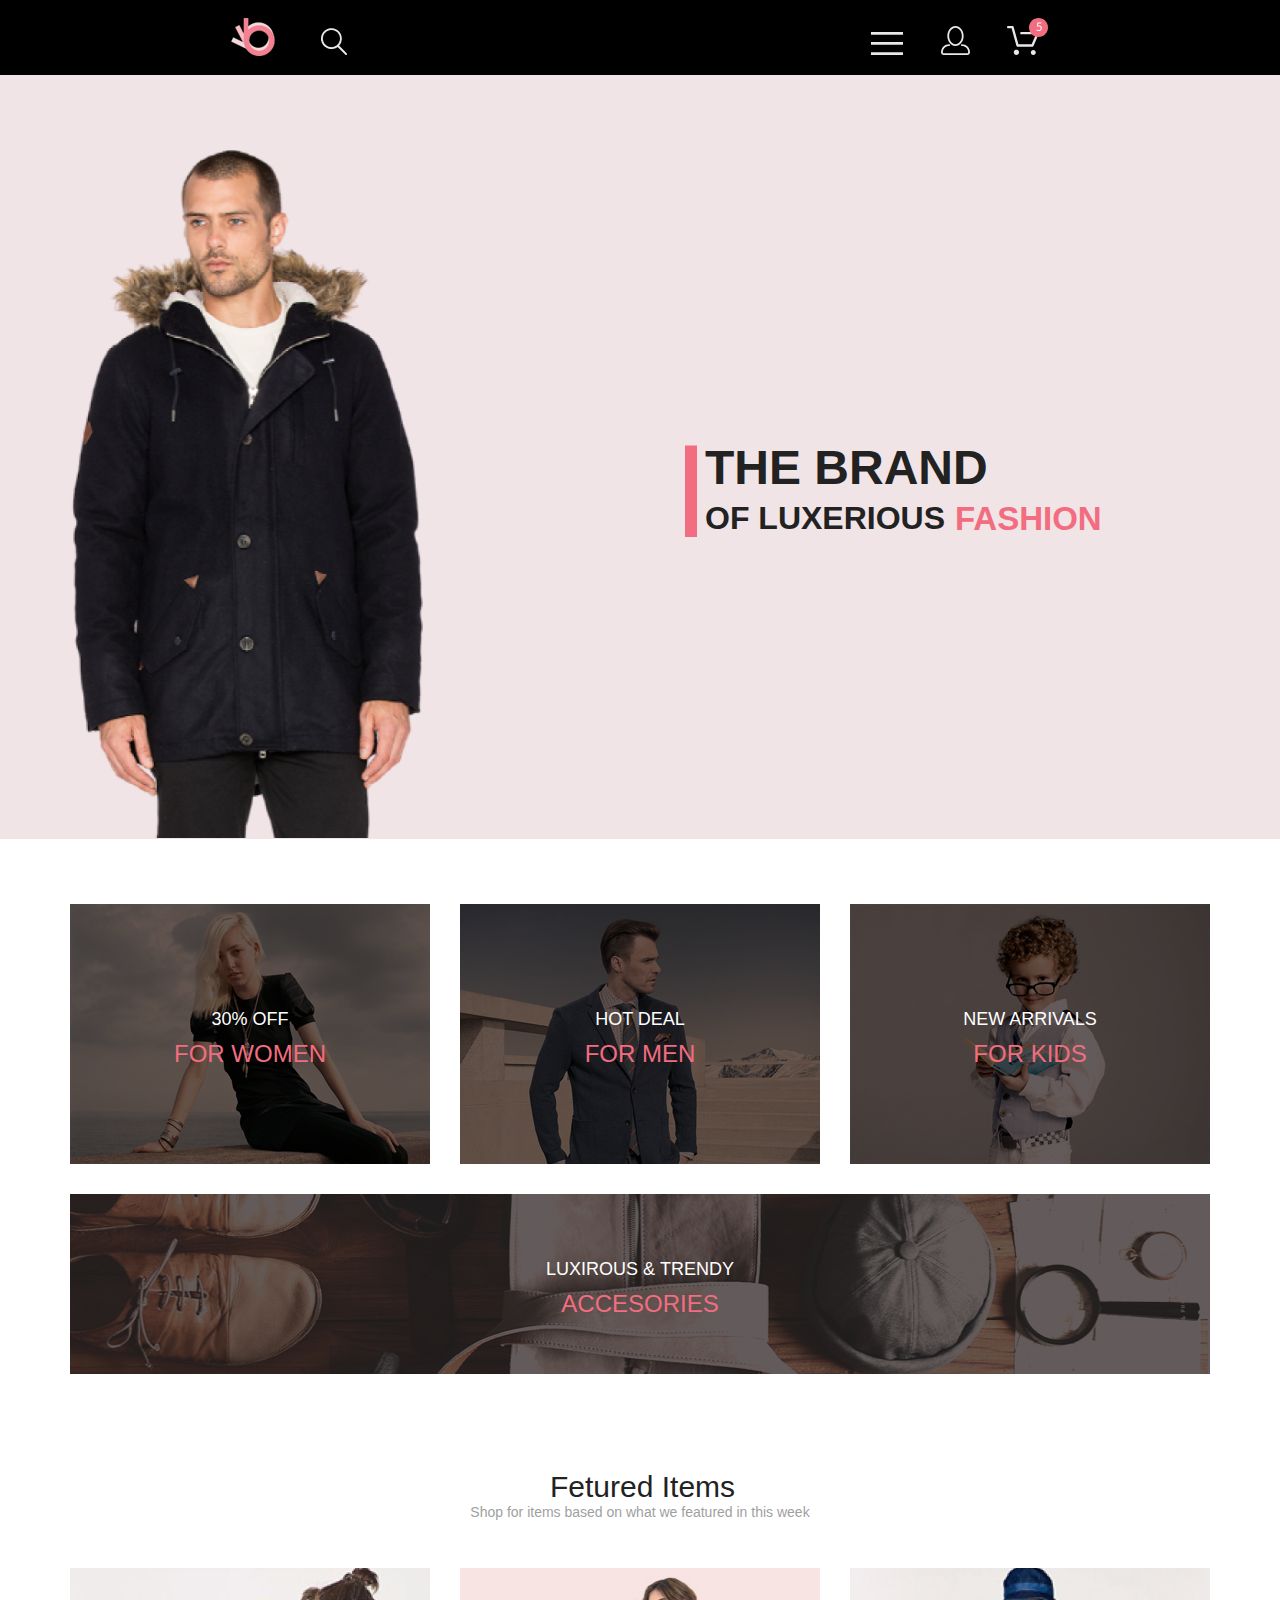
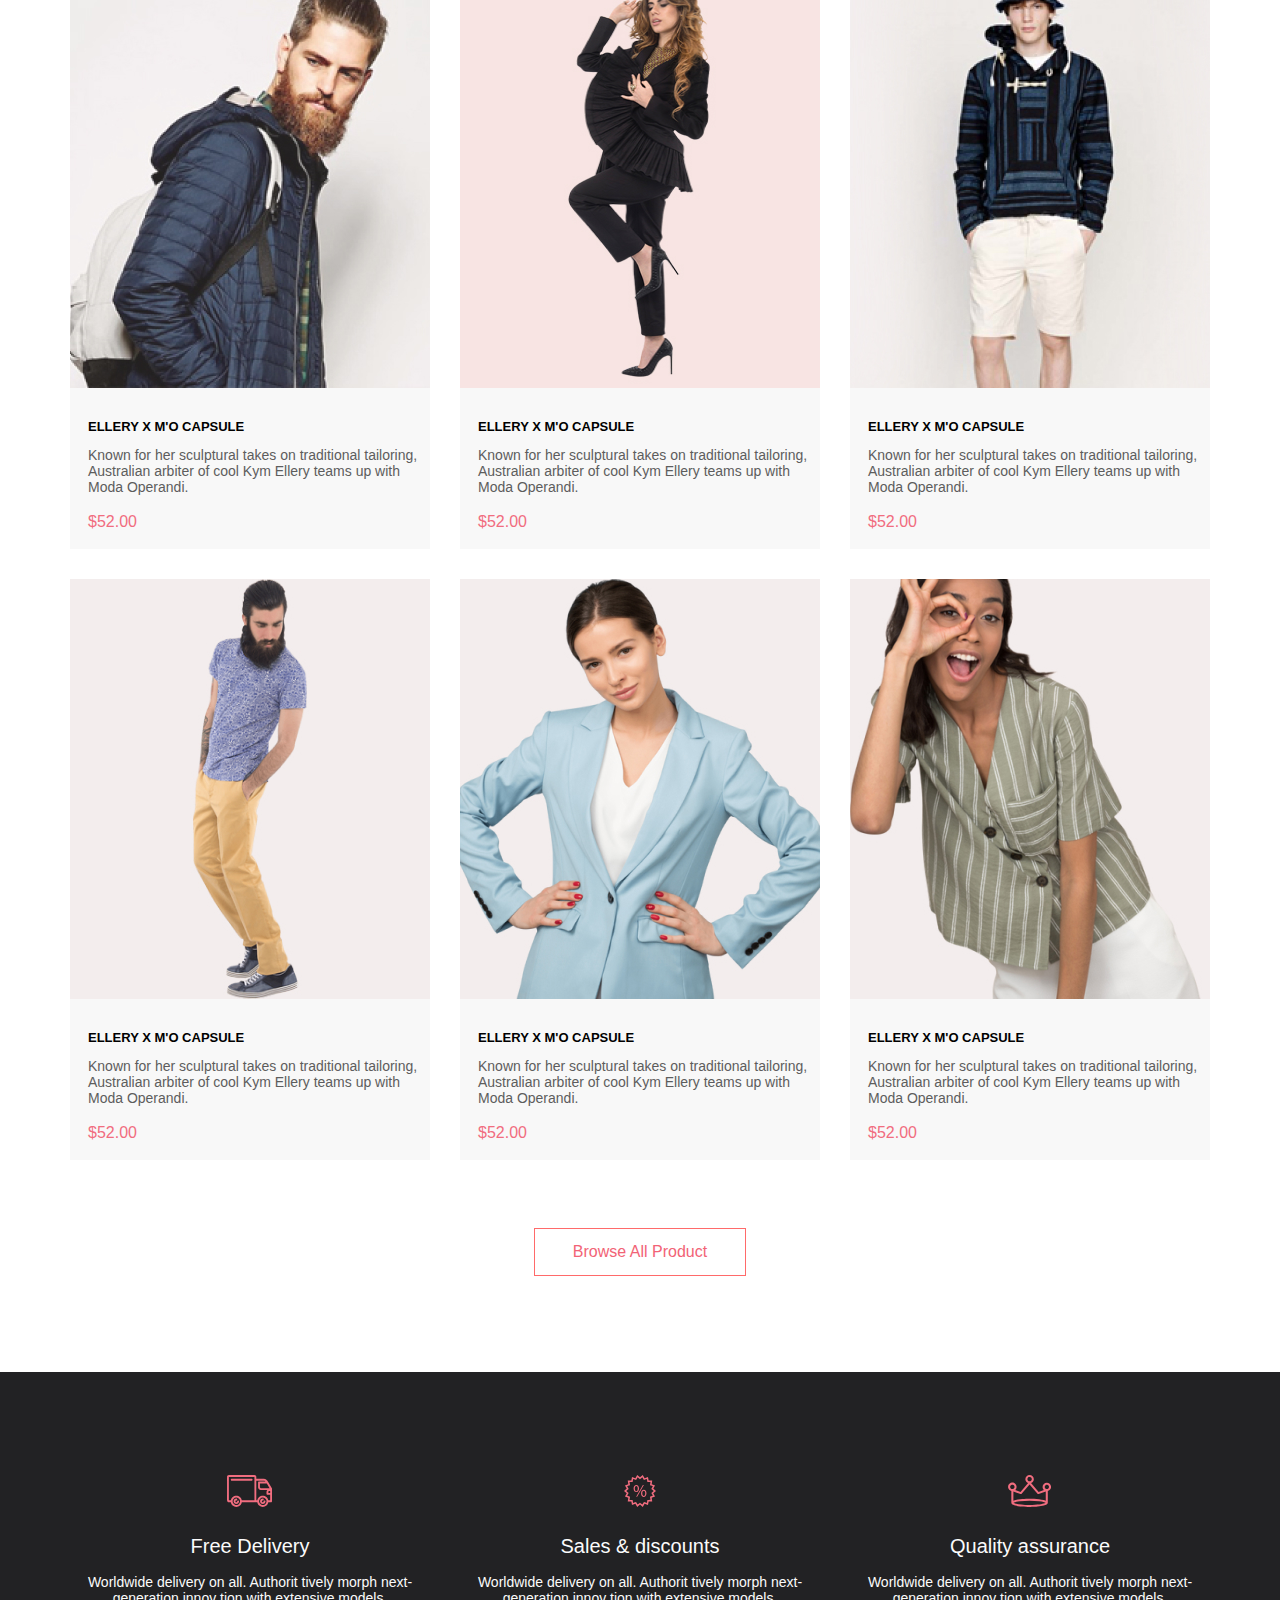
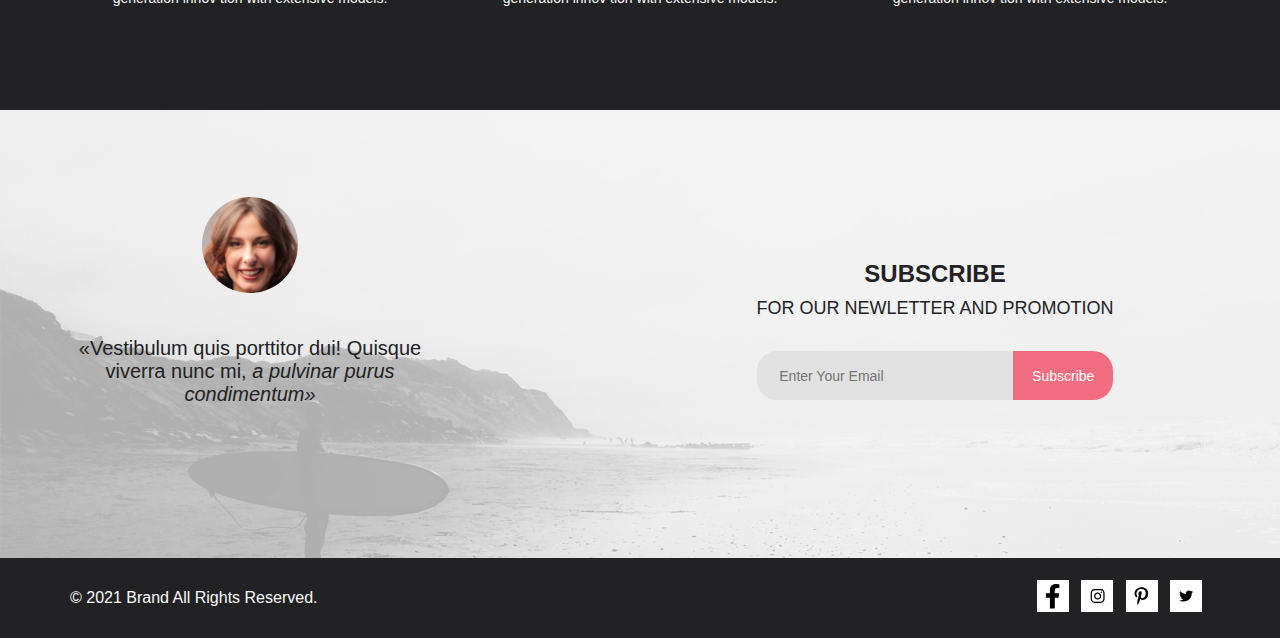
<file: index.html>
<!DOCTYPE html>
<html lang="en">

<head>
    <meta charset="UTF-8">
    <meta name="viewport" content="width=device-width, initial-scale=1.0">
    <title>Index</title>
    <link rel="stylesheet" href="style.css">
</head>

<body>
    <!-- header -->
    <header class="page-header">
        <div class="container">
            <nav>
                <div class="nav-left">
                    <a class="menu-left" href="#"><img src="img/logo.png" alt="logo"></a>
                    <a href=""><img src="img/search.png" alt="search"></a>
                </div>
                <div class="nav-right">
                    <img class="menu-right" src="img/burger.svg" alt="burger">
                    <a class="menu-right" href="#"><img src="img/profile.svg" alt="profile"></a>
                    <a href="#"><img src="img/basket.svg" alt="baskeage-header-bannert"></a>
                </div>
            </nav>
        </div>
    </header>

    <!-- page-banner -->
    <div class="page-banner">
        <div class="container">
            <div class="page-banner-wrp">
                <span class="page-banner-title">the brand</span>
                <span class="page-banner-subtitle">of luxerious
                    <span class="page-banner-subtitle-fashion">fashion</span>
                </span>
            </div>
        </div>
    </div>

    <main>
        <!-- ====== categories ======  -->
        <section class="categories container">
            <div class="categories-item">
                <span class="categories-item-subtitle">30% off</span>
                <span class="categories-item-title">for women</span>
            </div>
            <div class="categories-item">
                <span class="categories-item-subtitle">hot deal</span>
                <span class="categories-item-title">for men</span>
            </div>
            <div class="categories-item">
                <span class="categories-item-subtitle">new arrivals</span>
                <span class="categories-item-title">for kids</span>
            </div>
            <div class="categories-item">
                <span class="categories-item-subtitle">luxirous &amp;&nbsp;trendy</span>
                <span class="categories-item-title">accesories</span>
            </div>
        </section>

        <!-- ====== products ======  -->
        <section class="products container">
            <span class="product-title">Fetured Items</span>
            <p class="product-subtitle">Shop for items based on what we featured in this week</p>
            <!-- вместо div для карточки товара можно использовать ссылку -->
            <div class="product-cart-box">
                <div class="products-item">
                    <a href="product.html">
                        <img class="products-item-photo" src="img/product-1.jpg" alt="product-1" height="420px">
                    </a>
                    <div class="profuct-txt">
                        <span class="products-item-title">ellery x m'o capsule</span>
                        <p class="products-item-txt">Known for her sculptural takes on traditional tailoring, Australian
                            arbiter
                            of cool Kym Ellery teams up with Moda Operandi.</p>
                        <span class="products-item-price">$52.00</span>
                    </div>
                </div>
                <div class="products-item">
                    <a href="product.html">
                        <img class="products-item-photo" src="img/product-2.jpg" alt="product-2" height="420px">
                    </a>
                    <div class="profuct-txt"> <span class="products-item-title">ellery x m'o capsule</span>
                        <p class="products-item-txt">Known for her sculptural takes on traditional tailoring, Australian
                            arbiter
                            of cool Kym Ellery teams up with Moda Operandi.</p>
                        <span class="products-item-price">$52.00</span>
                    </div>
                </div>
                <div class="products-item">
                    <a href="product.html">
                        <img class="products-item-photo" src="img/product-3.jpg" alt="product-3" height="420px">
                    </a>
                    <div class="profuct-txt"> <span class="products-item-title">ellery x m'o capsule</span>
                        <p class="products-item-txt">Known for her sculptural takes on traditional tailoring, Australian
                            arbiter
                            of cool Kym Ellery teams up with Moda Operandi.</p>
                        <span class="products-item-price">$52.00</span>
                    </div>
                </div>
                <div class="products-item">
                    <a href="product.html">
                        <img class="products-item-photo" src="img/product-4.jpg" alt="product-4" height="420px">
                    </a>
                    <div class="profuct-txt"> <span class="products-item-title">ellery x m'o capsule</span>
                        <p class="products-item-txt">Known for her sculptural takes on traditional tailoring, Australian
                            arbiter
                            of cool Kym Ellery teams up with Moda Operandi.</p>
                        <span class="products-item-price">$52.00</span>
                    </div>
                </div>
                <div class="products-item">
                    <a href="product.html">
                        <img class="products-item-photo" src="img/product-5.jpg" alt="product-5" height="420px">
                    </a>
                    <div class="profuct-txt"> <span class="products-item-title">ellery x m'o capsule</span>
                        <p class="products-item-txt">Known for her sculptural takes on traditional tailoring, Australian
                            arbiter
                            of cool Kym Ellery teams up with Moda Operandi.</p>
                        <span class="products-item-price">$52.00</span>
                    </div>
                </div>
                <div class="products-item">
                    <a href="product.html">
                        <img class="products-item-photo" src="img/product-6.jpg" alt="product-6" height="420px">
                    </a>
                    <div class="profuct-txt"> <span class="products-item-title">ellery x m'o capsule</span>
                        <p class="products-item-txt">Known for her sculptural takes on traditional tailoring, Australian
                            arbiter
                            of cool Kym Ellery teams up with Moda Operandi.</p>
                        <span class="products-item-price">$52.00</span>
                    </div>
                </div>
            </div>
            <center>
                <button class="products-btn">
                    <a class="products-btn-url" href="catalog.html">Browse All Product</a>
                </button>
            </center>
        </section>

        <section class="features">
            <div class="container">
                <div class="features-wrp">
                    <div class="features-item">
                        <img src="img/delivery.svg" alt="delivery" width="46" height="32">
                        <span class="features-item-title">Free Delivery</span>
                        <p class="features-item-txt">Worldwide delivery on&nbsp;all. Authorit tively morph
                            next-generation innov tion with extensive models.</p>
                    </div>
                    <div class="features-item">
                        <img src="img/sales.svg" alt="sales" width="46" height="32">
                        <span class="features-item-title">Sales &amp;&nbsp;discounts</span>
                        <p class="features-item-txt">Worldwide delivery on&nbsp;all. Authorit tively morph
                            next-generation innov tion with extensive models.</p>
                    </div>
                    <div class="features-item">
                        <img src="img/discount.svg" alt="discount" width="46" height="32">
                        <span class="features-item-title">Quality assurance</span>
                        <p class="features-item-txt">Worldwide delivery on&nbsp;all. Authorit tively morph
                            next-generation innov tion with extensive models.</p>
                    </div>
                </div>
            </div>
        </section>

        <!-- ====== subscribe-info ====== -->
        <section class="subscribe">
            <div class="container">
                <div class="subscribe-wrp">
                    <div class="subscribe-info">
                        <div class="subscribe-info-avatar"> <img src="img/subscribe_woman.svg" alt="photo"></div>
                        <p class="subscribe-info-txt">&laquo;Vestibulum quis porttitor dui! Quisque viverra
                            nunc&nbsp;mi,
                            <span style="font-style: italic;">a&nbsp;pulvinar purus condimentum&raquo;</span>
                        </p>
                    </div>
                    <div class="subscribing">
                        <span class="subscribing-title">subscribe</span>
                        <span class="subscribing-subtitle">for our newletter and promotion</span>
                        <form action="#" class="subscribing-form">
                            <input class="subscribing-form-email" type="email" placeholder="Enter Your Email" required>
                            <input class="subscribing-form-btn" type="submit" value="Subscribe">
                        </form>
                    </div>
                </div>
            </div>
        </section>

        <!-- ====== page-footer ====== -->
        <footer class="page-footer">
            <div class="container">
                <div class="page-footer-wrp">
                    <p class="page-footer-txt">&copy; 2021 Brand All Rights Reserved.</p>
                    <div class="page-footer-socials">
                        <a href="#" class="page-footer-socials-item"></a>
                        <a href="#" class="page-footer-socials-item"></a>
                        <a href="#" class="page-footer-socials-item"></a>
                        <a href="#" class="page-footer-socials-item"></a>
                    </div>
                </div>
            </div>
        </footer>

    </main>

</body>

</html>
</file>
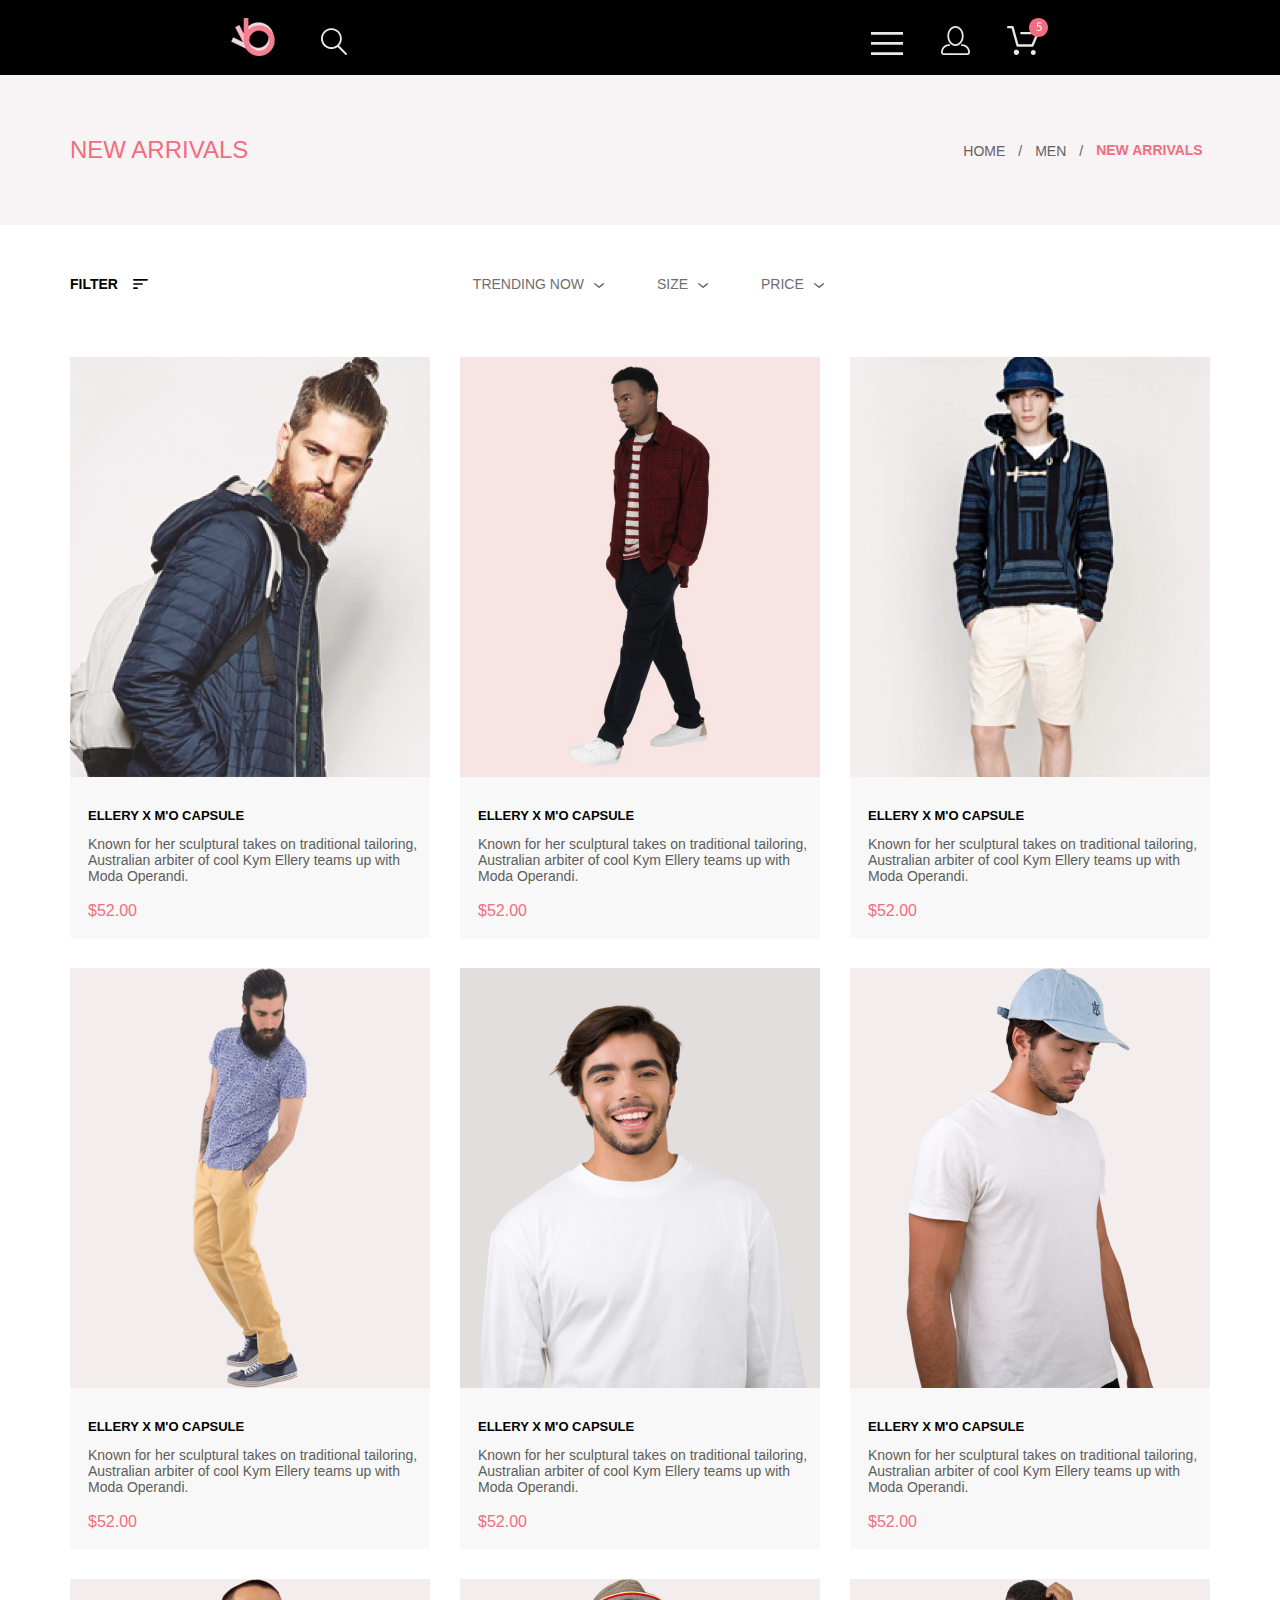
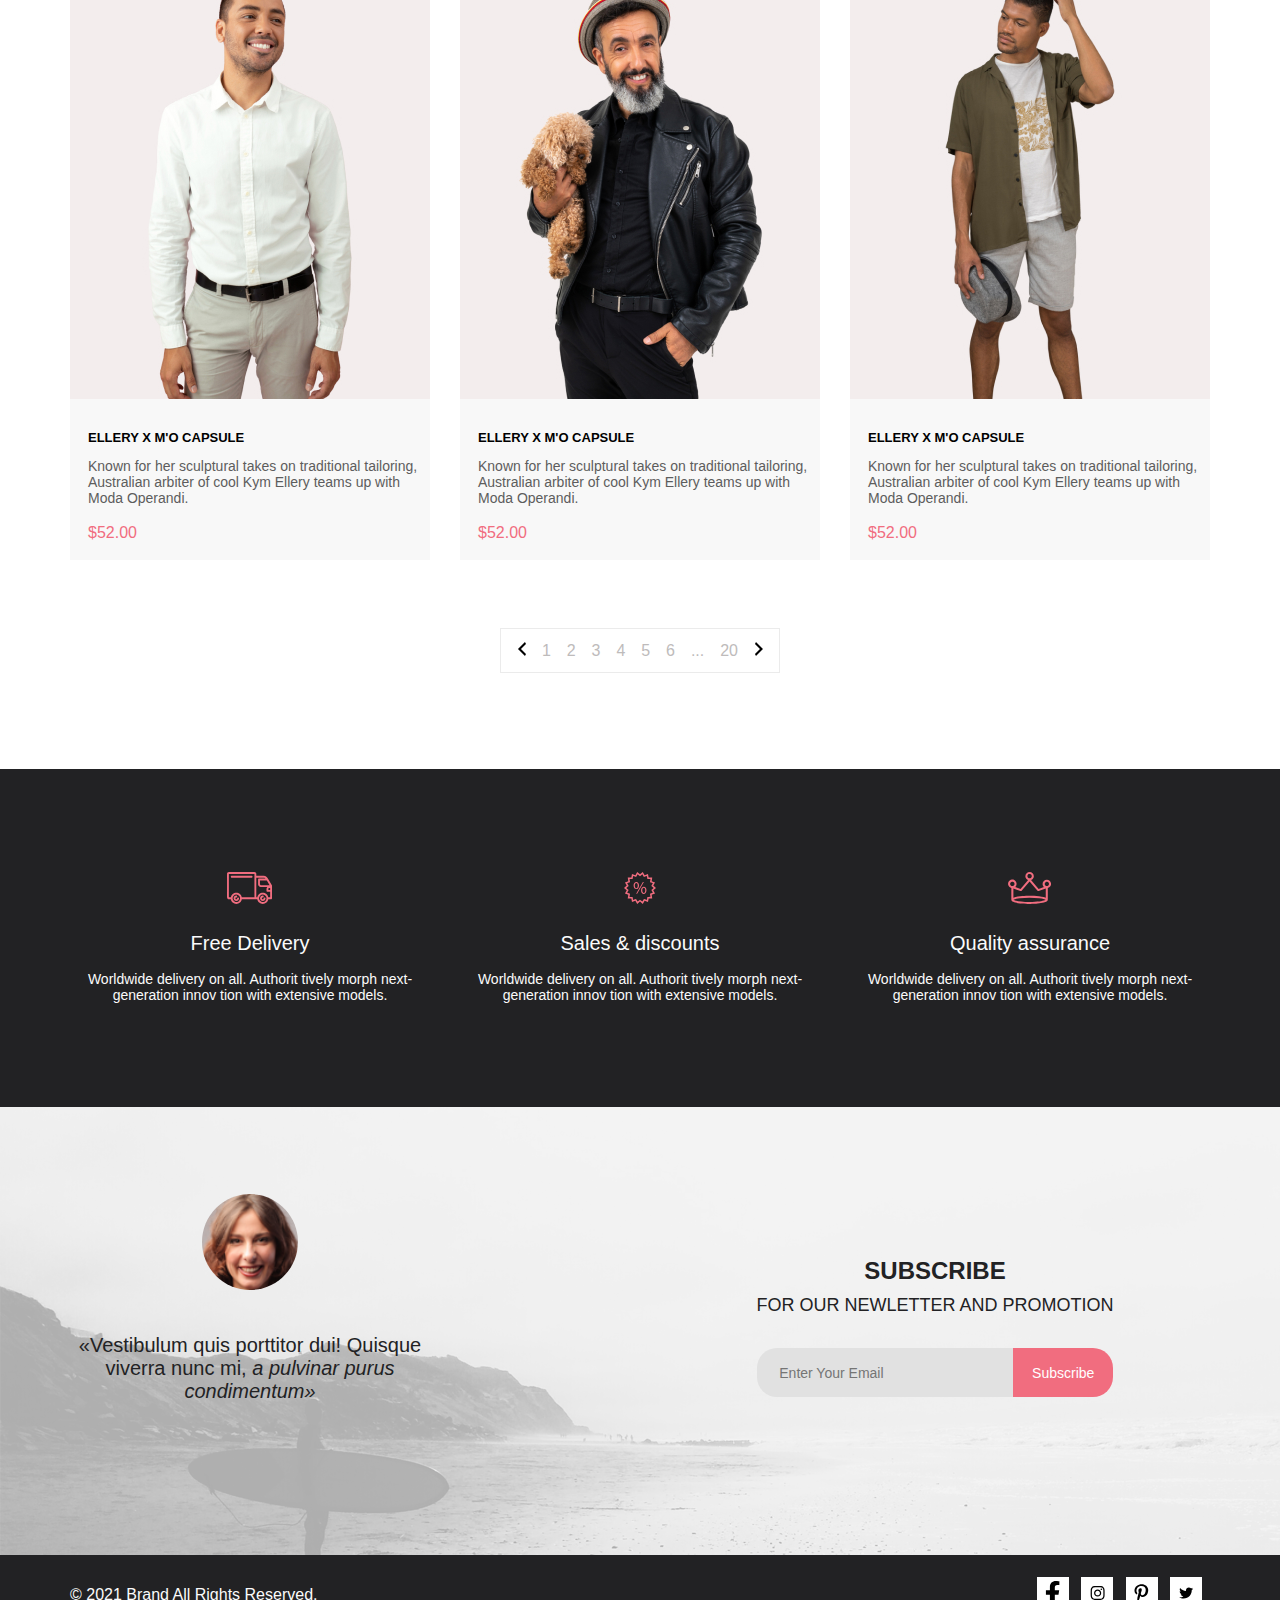
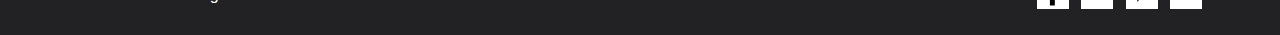
<file: catalog.html>
<!DOCTYPE html>
<html lang="en">

<head>
    <meta charset="UTF-8">
    <meta name="viewport" content="width=device-width, initial-scale=1.0">
    <title>Catalog</title>
    <link rel="stylesheet" href="style.css">
</head>

<body>
    <!-- header -->
    <header class="page-header">
        <div class="container">
            <nav>
                <div class="nav-left">
                    <a class="menu-left" href="index.html"><img src="img/logo.png" alt="logo"></a>
                    <a href="#"><img src="img/search.png" alt="search"></a>
                </div>
                <div class="nav-right">
                    <img class="menu-right" src="img/burger.svg" alt="burger">
                    <a class="menu-right" href="#"><img src="img/profile.svg" alt="profile"></a>
                    <a href="#"><img src="img/basket.svg" alt="baskeage-header-banner"></a>
                </div>
            </nav>
        </div>
    </header>

    <main>
        <!-- product-page-top -->
        <section class="product-page-top">
            <div class="container">
                <nav class="product-page-top-nav">
                    <ul class="product-page-top-list">
                        <li>
                            <a class="product-page-top-nav-left" href="">new arrivals</a>
                        </li>
                        <li>
                            <a class="product-page-top-nav-home" href="">homeᅠ/ᅠ</a>
                        </li>
                        <li>
                            <a class="product-page-top-nav-men" href="">menᅠ/ᅠ</a>
                        </li>
                        <li>
                            <a class="product-page-top-nav-arrivals" href="">new arrivals</a>
                        </li>
                    </ul>
                </nav>
            </div>
        </section>

        <!-- ====== filters ======  -->
        <section class="filters container">
            <div class="filters-sort">
                <span>Filter</span>
            </div>
            <center>
                <div class="filters-choose">
                    <span class="filters-choose-trending">trending now</span>
                    <span class="filters-choose-size">size</span>
                    <span class="filters-choose-price">price</span>
                </div>
            </center>
        </section>

        <!-- ====== products ======  -->
        <section class="products container">
            <!-- вместо div для карточки товара можно использовать ссылку -->
            <div class="product-cart-box">
                <div class="products-item">
                    <a href="product.html">
                        <img class="products-item-photo" src="img/product-1.jpg" alt="product-1" height="420px">
                    </a>
                    <div class="profuct-txt">
                        <span class="products-item-title">ellery x m'o capsule</span>
                        <p class="products-item-txt">Known for her sculptural takes on traditional tailoring, Australian
                            arbiter
                            of cool Kym Ellery teams up with Moda Operandi.</p>
                        <span class="products-item-price">$52.00</span>
                    </div>
                </div>
                <div class="products-item">
                    <a href="product.html">
                        <img class="products-item-photo" src="img/catalog-product2.jpg" alt="product-2" height="420px">
                    </a>
                    <div class="profuct-txt"> <span class="products-item-title">ellery x m'o capsule</span>
                        <p class="products-item-txt">Known for her sculptural takes on traditional tailoring, Australian
                            arbiter
                            of cool Kym Ellery teams up with Moda Operandi.</p>
                        <span class="products-item-price">$52.00</span>
                    </div>
                </div>
                <div class="products-item">
                    <a href="product.html">
                        <img class="products-item-photo" src="img/product-3.jpg" alt="product-3" height="420px">
                    </a>
                    <div class="profuct-txt"> <span class="products-item-title">ellery x m'o capsule</span>
                        <p class="products-item-txt">Known for her sculptural takes on traditional tailoring, Australian
                            arbiter
                            of cool Kym Ellery teams up with Moda Operandi.</p>
                        <span class="products-item-price">$52.00</span>
                    </div>
                </div>
                <div class="products-item">
                    <a href="product.html">
                        <img class="products-item-photo" src="img/product-4.jpg" alt="product-4" height="420px">
                    </a>
                    <div class="profuct-txt"> <span class="products-item-title">ellery x m'o capsule</span>
                        <p class="products-item-txt">Known for her sculptural takes on traditional tailoring, Australian
                            arbiter
                            of cool Kym Ellery teams up with Moda Operandi.</p>
                        <span class="products-item-price">$52.00</span>
                    </div>
                </div>
                <div class="products-item">
                    <a href="product.html">
                        <img class="products-item-photo" src="img/catalog-product5.jpg" alt="product-5" height="420px">
                    </a>
                    <div class="profuct-txt"> <span class="products-item-title">ellery x m'o capsule</span>
                        <p class="products-item-txt">Known for her sculptural takes on traditional tailoring, Australian
                            arbiter
                            of cool Kym Ellery teams up with Moda Operandi.</p>
                        <span class="products-item-price">$52.00</span>
                    </div>
                </div>
                <div class="products-item">
                    <a href="product.html">
                        <img class="products-item-photo" src="img/catalog-product6.jpg" alt="product-6" height="420px">
                    </a>
                    <div class="profuct-txt"> <span class="products-item-title">ellery x m'o capsule</span>
                        <p class="products-item-txt">Known for her sculptural takes on traditional tailoring, Australian
                            arbiter
                            of cool Kym Ellery teams up with Moda Operandi.</p>
                        <span class="products-item-price">$52.00</span>
                    </div>
                </div>
                <div class="products-item">
                    <a href="product.html">
                        <img class="products-item-photo" src="img/catalog-product7.jpg" alt="product-7" height="420px">
                    </a>
                    <div class="profuct-txt"> <span class="products-item-title">ellery x m'o capsule</span>
                        <p class="products-item-txt">Known for her sculptural takes on traditional tailoring, Australian
                            arbiter
                            of cool Kym Ellery teams up with Moda Operandi.</p>
                        <span class="products-item-price">$52.00</span>
                    </div>
                </div>
                <div class="products-item">
                    <a href="product.html">
                        <img class="products-item-photo" src="img/catalog-product8.jpg" alt="product-8" height="420px">
                    </a>
                    <div class="profuct-txt"> <span class="products-item-title">ellery x m'o capsule</span>
                        <p class="products-item-txt">Known for her sculptural takes on traditional tailoring, Australian
                            arbiter
                            of cool Kym Ellery teams up with Moda Operandi.</p>
                        <span class="products-item-price">$52.00</span>
                    </div>
                </div>
                <div class="products-item">
                    <a href="product.html">
                        <img class="products-item-photo" src="img/catalog-product9.jpg" alt="product-9" height="420px">
                    </a>
                    <div class="profuct-txt"> <span class="products-item-title">ellery x m'o capsule</span>
                        <p class="products-item-txt">Known for her sculptural takes on traditional tailoring, Australian
                            arbiter
                            of cool Kym Ellery teams up with Moda Operandi.</p>
                        <span class="products-item-price">$52.00</span>
                    </div>
                </div>
            </div>
        </section>

        <!-- ====== pages ====== -->
        <center>
            <section class="pages container">
                <ul class="pages-items">
                    <li class="pages-items-nav"><span>1</span></li>
                    <li class="pages-items-nav"><span>2</span></li>
                    <li class="pages-items-nav"><span>3</span></li>
                    <li class="pages-items-nav"><span>4</span></li>
                    <li class="pages-items-nav"><span>5</span></li>
                    <li class="pages-items-nav"><span>6</span></li>
                    <li class="pages-items-nav"><span>...</span></li>
                    <li class="pages-items-nav"><span>20</span></li>
                </ul>
            </section>
        </center>

        <section class="features">
            <div class="container">
                <div class="features-wrp">
                    <div class="features-item">
                        <img src="img/delivery.svg" alt="delivery" width="46" height="32">
                        <span class="features-item-title">Free Delivery</span>
                        <p class="features-item-txt">Worldwide delivery on&nbsp;all. Authorit tively morph
                            next-generation innov tion with extensive models.</p>
                    </div>
                    <div class="features-item">
                        <img src="img/sales.svg" alt="sales" width="46" height="32">
                        <span class="features-item-title">Sales &amp;&nbsp;discounts</span>
                        <p class="features-item-txt">Worldwide delivery on&nbsp;all. Authorit tively morph
                            next-generation innov tion with extensive models.</p>
                    </div>
                    <div class="features-item">
                        <img src="img/discount.svg" alt="discount" width="46" height="32">
                        <span class="features-item-title">Quality assurance</span>
                        <p class="features-item-txt">Worldwide delivery on&nbsp;all. Authorit tively morph
                            next-generation innov tion with extensive models.</p>
                    </div>
                </div>
            </div>
        </section>

        <!-- ====== subscribe-info ====== -->
        <section class="subscribe">
            <div class="container">
                <div class="subscribe-wrp">
                    <div class="subscribe-info">
                        <div class="subscribe-info-avatar"> <img src="img/subscribe_woman.svg" alt="photo"></div>
                        <p class="subscribe-info-txt">&laquo;Vestibulum quis porttitor dui! Quisque viverra
                            nunc&nbsp;mi,
                            <span style="font-style: italic;">a&nbsp;pulvinar purus condimentum&raquo;</span>
                        </p>
                    </div>
                    <div class="subscribing">
                        <span class="subscribing-title">subscribe</span>
                        <span class="subscribing-subtitle">for our newletter and promotion</span>
                        <form action="#" class="subscribing-form">
                            <input class="subscribing-form-email" type="email" placeholder="Enter Your Email" required>
                            <input class="subscribing-form-btn" type="submit" value="Subscribe">
                        </form>
                    </div>
                </div>
            </div>
        </section>

        <!-- ====== page-footer ====== -->
        <footer class="page-footer">
            <div class="container">
                <div class="page-footer-wrp">
                    <p class="page-footer-txt">&copy; 2021 Brand All Rights Reserved.</p>
                    <div class="page-footer-socials">
                        <a href="#" class="page-footer-socials-item"></a>
                        <a href="#" class="page-footer-socials-item"></a>
                        <a href="#" class="page-footer-socials-item"></a>
                        <a href="#" class="page-footer-socials-item"></a>
                    </div>
                </div>
            </div>
        </footer>

    </main>

</body>

</html>
</file>
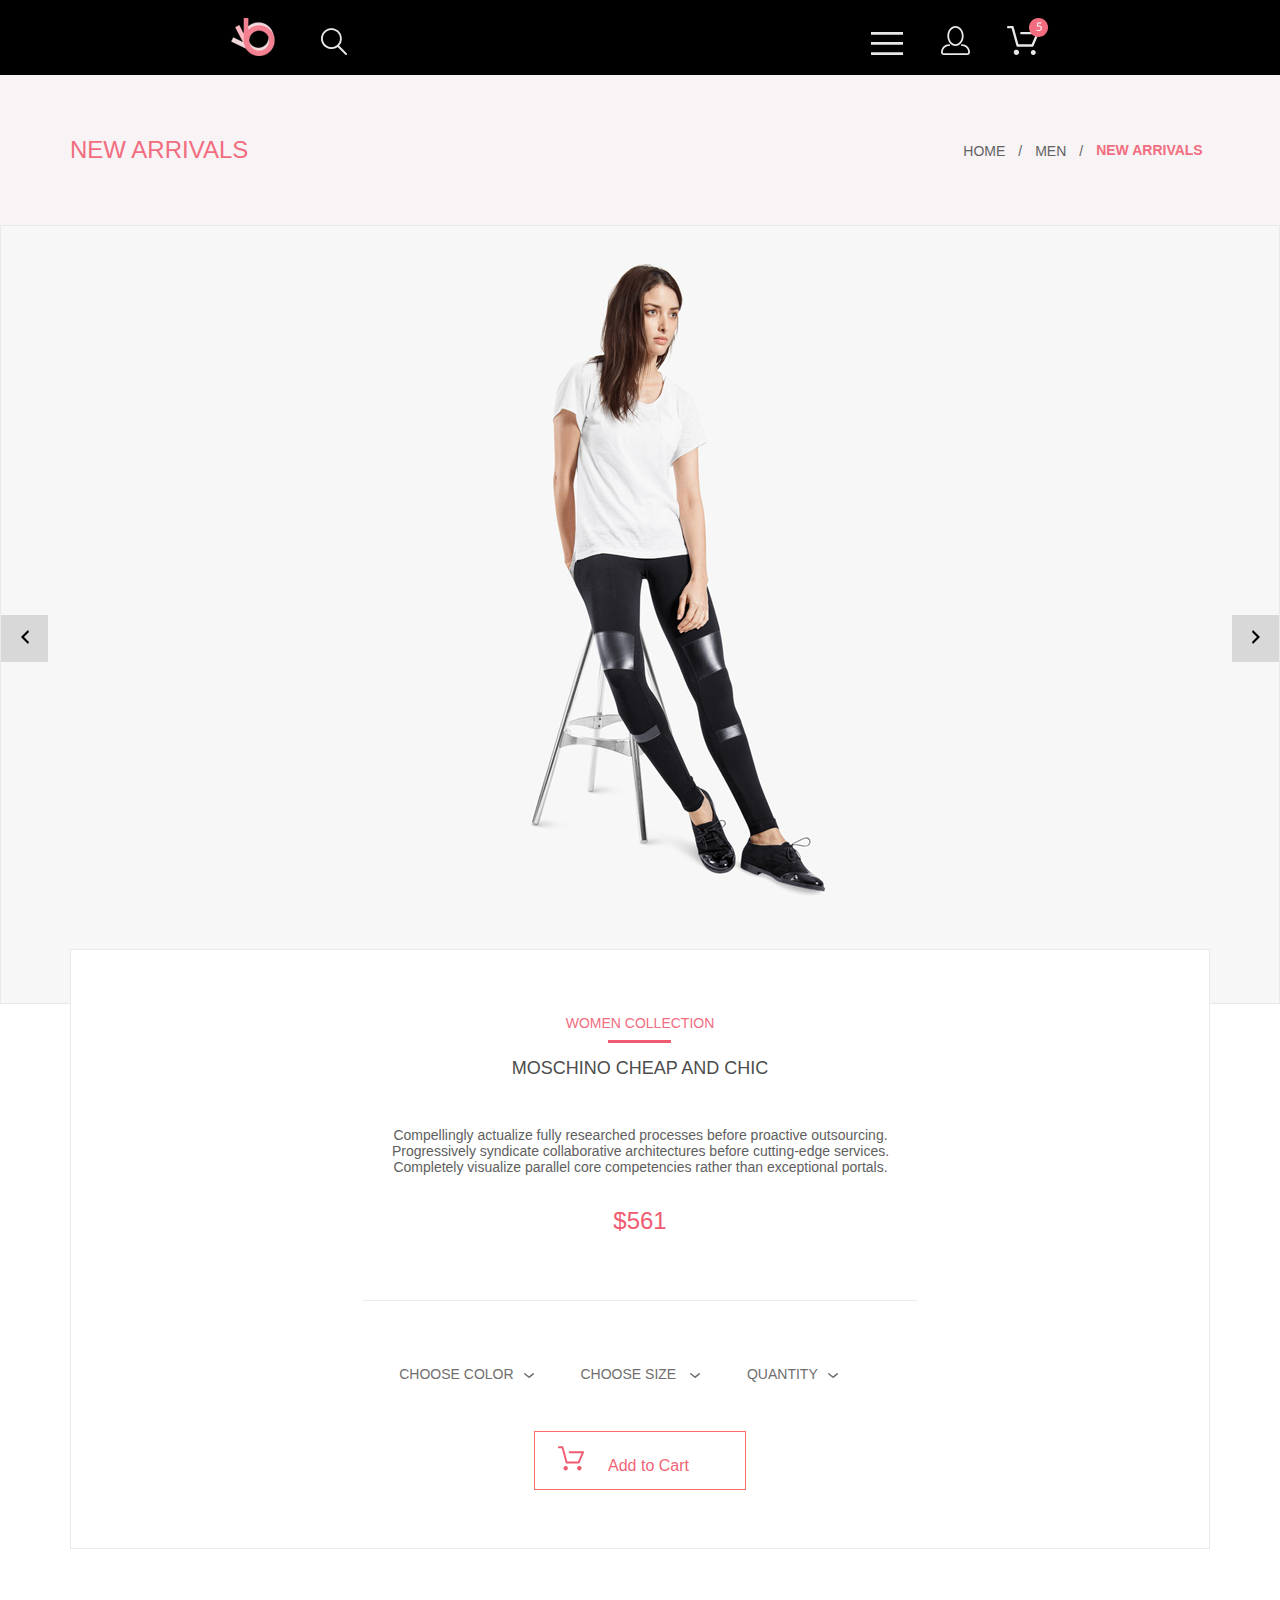
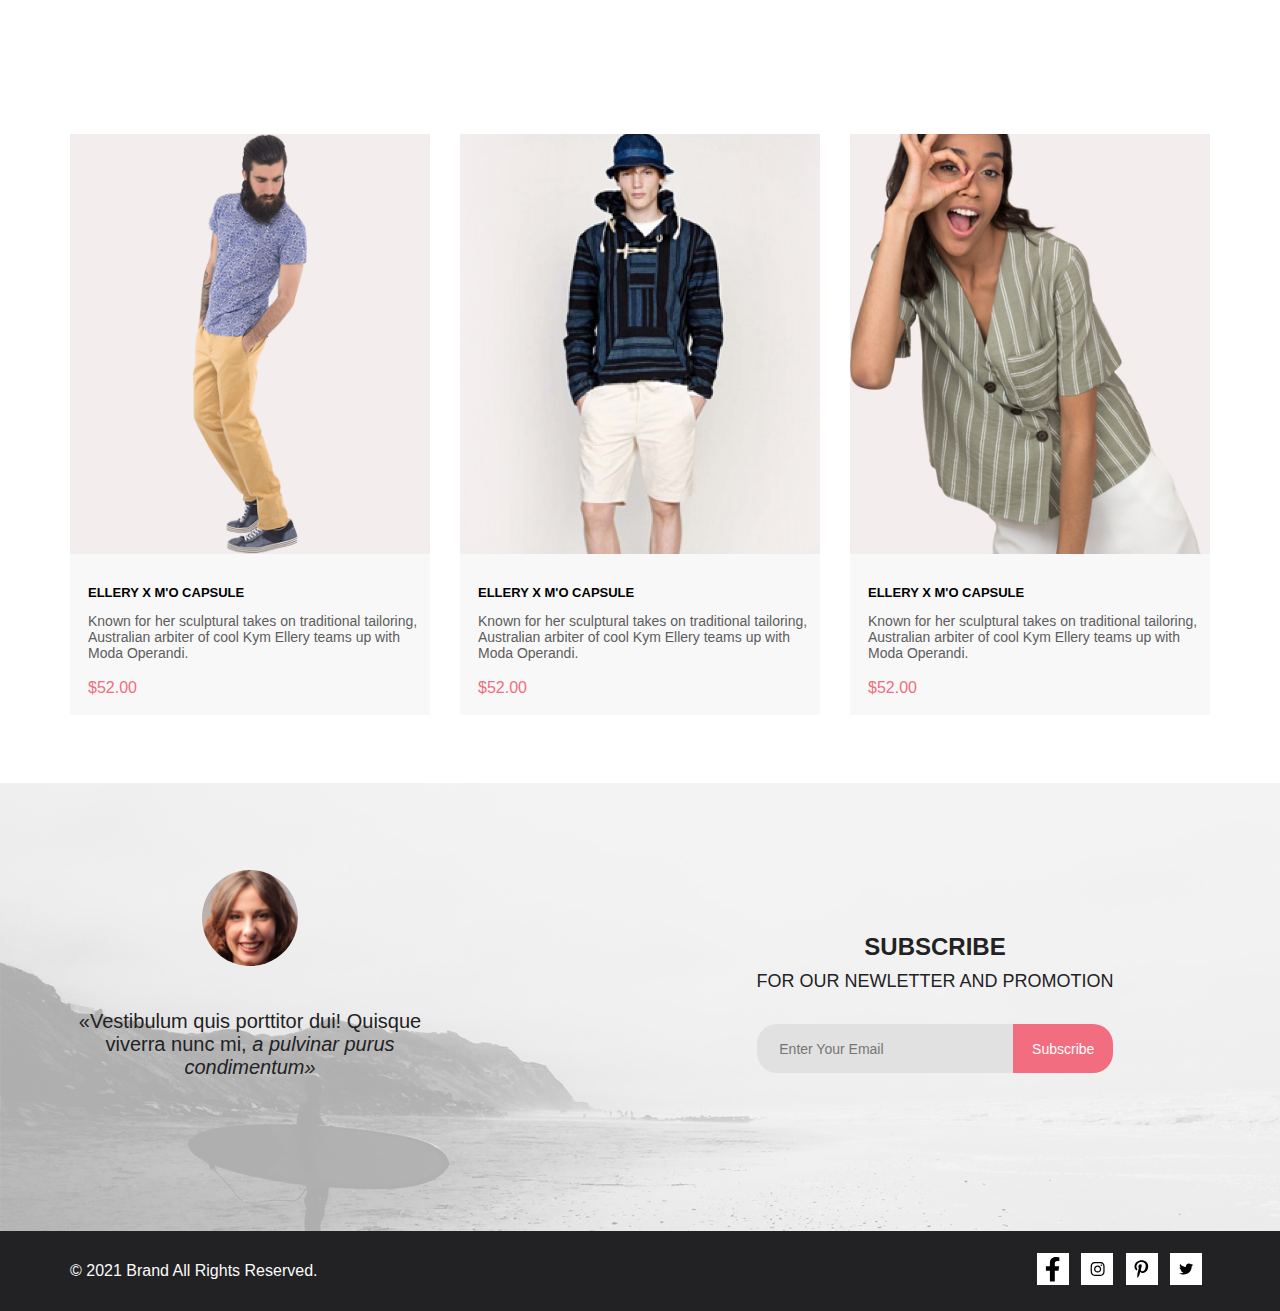
<file: product.html>
<!DOCTYPE html>
<html lang="en">

<head>
    <meta charset="UTF-8">
    <meta name="viewport" content="width=device-width, initial-scale=1.0">
    <title>Product</title>
    <link rel="stylesheet" href="style.css">
</head>

<body>
    <!-- header -->
    <header class="page-header">
        <div class="container">
            <nav>
                <div class="nav-left">
                    <a class="menu-left" href="index.html"><img src="img/logo.png" alt="logo"></a>
                    <a href=""><img src="img/search.png" alt="search"></a>
                </div>
                <div class="nav-right">
                    <img class="menu-right" src="img/burger.svg" alt="burger">
                    <a class="menu-right" href="#"><img src="img/profile.svg" alt="profile"></a>
                    <a href="#"><img src="img/basket.svg" alt="baskeage-header-bannert"></a>
                </div>
            </nav>
        </div>
    </header>

    <!-- product-page-top -->
    <section class="product-page-top">
        <div class="container">
            <nav class="product-page-top-nav">
                <ul class="product-page-top-list">
                    <li>
                        <a class="product-page-top-nav-left" href="">new arrivals</a>
                    </li>
                    <li>
                        <a class="product-page-top-nav-home" href="">homeᅠ/ᅠ</a>
                    </li>
                    <li>
                        <a class="product-page-top-nav-men" href="">menᅠ/ᅠ</a>
                    </li>
                    <li>
                        <a class="product-page-top-nav-arrivals" href="">new arrivals</a>
                    </li>
                </ul>
            </nav>
        </div>
    </section>

    <!-- page-banner -->
    <div class="product-banner">
        <div class="container">
            <center>
                <div class="product-banner-img">
                    <img src="img/product-banner.png" alt="product image" height="724px">
                    <button class="product-banner-img-nav btn-back">
                        <img src="img/back.svg" alt="back">
                    </button>
                    <button class="product-banner-img-nav btn-right">
                        <img src="img/next.svg" alt="next">
                    </button>
                </div>
            </center>
        </div>
    </div>

    <!-- product-details -->
    <div class="product-details container">
        <div class="product-details-descr">
            <span class="product-details-descr-title">women collection</span>
            <span class="product-details-descr-subtitle">moschino cheap and chic</span>
            <span class="product-details-descr-inf">Compellingly actualize fully researched processes before proactive
                outsourcing. Progressively syndicate collaborative architectures before cutting-edge services.
                Completely visualize parallel core competencies rather than exceptional portals.</span>
            <span class="product-details-descr-price">$561</span>
        </div>
        <center>
            <div class="product-details-filters">
                <span class="product-details-filters-color">choose color</span>
                <span class="product-details-filters-size">choose size </span>
                <span class="product-details-filters-quantity">quantity</span>
            </div>

            <button class="buy-products-btn">
                <a class="buy-products-btn-url" href="#">Add to Cart</a>
            </button>
        </center>
    </div>

    <main>
        <!-- ====== products ======  -->
        <section class="products container">
            <!-- вместо div для карточки товара можно использовать ссылку -->
            <div class="product-cart-box">
                <div class="products-item">
                    <a href="product.html">
                        <img class="products-item-photo" src="img/product-4.jpg" alt="product-3" height="420px">
                    </a>
                    <div class="profuct-txt"> <span class="products-item-title">ellery x m'o capsule</span>
                        <p class="products-item-txt">Known for her sculptural takes on traditional tailoring,
                            Australian
                            arbiter
                            of cool Kym Ellery teams up with Moda Operandi.</p>
                        <span class="products-item-price">$52.00</span>
                    </div>
                </div>
                <div class="products-item">
                    <a href="product.html">
                        <img class="products-item-photo" src="img/product-3.jpg" alt="product-4" height="420px">
                    </a>
                    <div class="profuct-txt"> <span class="products-item-title">ellery x m'o capsule</span>
                        <p class="products-item-txt">Known for her sculptural takes on traditional tailoring,
                            Australian
                            arbiter
                            of cool Kym Ellery teams up with Moda Operandi.</p>
                        <span class="products-item-price">$52.00</span>
                    </div>
                </div>

                <div class="products-item">
                    <a href="product.html">
                        <img class="products-item-photo" src="img/product-6.jpg" alt="product-6" height="420px">
                    </a>
                    <div class="profuct-txt"> <span class="products-item-title">ellery x m'o capsule</span>
                        <p class="products-item-txt">Known for her sculptural takes on traditional tailoring,
                            Australian
                            arbiter
                            of cool Kym Ellery teams up with Moda Operandi.</p>
                        <span class="products-item-price">$52.00</span>
                    </div>
                </div>
            </div>
        </section>

        <!-- ====== subscribe-info ====== -->
        <section class="subscribe">
            <div class="container">
                <div class="subscribe-wrp">
                    <div class="subscribe-info">
                        <div class="subscribe-info-avatar"> <img src="img/subscribe_woman.svg" alt="photo">
                        </div>
                        <p class="subscribe-info-txt">&laquo;Vestibulum quis porttitor dui! Quisque viverra
                            nunc&nbsp;mi,
                            <span style="font-style: italic;">a&nbsp;pulvinar purus condimentum&raquo;</span>
                        </p>
                    </div>
                    <div class="subscribing">
                        <span class="subscribing-title">subscribe</span>
                        <span class="subscribing-subtitle">for our newletter and promotion</span>
                        <form action="#" class="subscribing-form">
                            <input class="subscribing-form-email" type="email" placeholder="Enter Your Email" required>
                            <input class="subscribing-form-btn" type="submit" value="Subscribe">
                        </form>
                    </div>
                </div>
            </div>
        </section>

        <!-- ====== page-footer ====== -->
        <footer class="page-footer">
            <div class="container">
                <div class="page-footer-wrp">
                    <p class="page-footer-txt">&copy; 2021 Brand All Rights Reserved.</p>
                    <div class="page-footer-socials">
                        <a href="#" class="page-footer-socials-item"></a>
                        <a href="#" class="page-footer-socials-item"></a>
                        <a href="#" class="page-footer-socials-item"></a>
                        <a href="#" class="page-footer-socials-item"></a>
                    </div>
                </div>
            </div>
        </footer>

    </main>

</body>

</html>
</file>
<file: style.css>
* {
    margin: 0;
    padding: 0;
}

body {
    font-family: 'Lato', sans-serif;
}


/* ====== container ====== */
.container {
    width: 100%;
    margin: 0 auto;
    max-width: 1140px;
}


/* ====== header ====== */
.page-header {
    height: 75px;
    background-color: black;
    padding: 18px 231px 20px 231px;
    box-sizing: border-box;
}

nav {
    display: flex;
    justify-content: space-between;
}

.menu-left {
    margin: 0 41px 0 0;
}

.menu-right {
    margin: 0 33px 0 0;
}


/* ====== page-banner ====== */
.page-banner {
    height: 764px;
    background: #F1E4E6;
    height: 764px;
    padding: 75px 0 0 0;
    box-sizing: border-box;
    margin: 0 0 65px 0;
}

.page-banner-wrp {
    height: 688px;
    background-image: url(img/layer-top.png);
    background-repeat: no-repeat;
    position: relative;
    background-size: 735px;
    background-position: -205px -13px;
}

.page-banner-wrp::before {
    content: "";
    display: block;
    width: 12px;
    height: 92px;
    position: absolute;
    top: 295px;
    left: 615px;
    background-image: url(img/rectangle.svg);
    background-size: cover;
    background-position: center;
}

.page-banner-title {
    position: absolute;
    left: 635px;
    top: 290px;
    font-weight: 900;
    font-size: 48px;
    color: #222222;
    text-transform: uppercase;
}

.page-banner-subtitle {
    position: absolute;
    left: 635px;
    top: 350px;
    font-weight: 700;
    font-size: 32px;
    color: #222222;
    text-transform: uppercase;
}

.page-banner-subtitle-fashion {
    position: absolute;
    left: 250px;
    top: 0px;
    font-weight: 700px;
    font-size: 33px;
    color: #F16D7F;
    text-transform: uppercase;
}


/* ====== categories ====== */
.categories {
    margin-bottom: 96px;
    display: flex;
    flex-wrap: wrap;
    justify-content: space-between;
}

.categories-item {
    width: 360px;
    height: 260px;
    background-image: url(img/for_woman.jpg);
    text-align: center;
    background-repeat: no-repeat;
    text-transform: uppercase;
    background-color: rgba(33, 22, 22, 0.7);
    background-blend-mode: multiply;
    display: flex;
    flex-direction: column;
    padding: 105px 0 0 0;
    box-sizing: border-box;
}

.categories-item:nth-child(2) {
    background-image: url(img/for_men.jpg);
}

.categories-item:nth-child(3){
    background-image: url(img/for_kids.jpg);
}

.categories-item:last-child {
    padding: 65px 0 0 0;
    box-sizing: border-box;
    margin: 30px 0 0 0 ;
    width: 100%;
    height: 180px;
    background-image: url(img/accessories.jpg);
}

.categories-item-subtitle {
    font-size: 18px;
    color: #FFFFFF;
    margin: 0 0 10px 0;
}

.categories-item-title {
    font-size: 24px;
    color:  #F16D7F;
}


/* ====== products ====== */
.product-title {
    font-size: 30px;
    color: #222222;
    margin: 0 0 6px 480px;
}

.product-subtitle {
    font-size: 14px;
    color: #9F9F9F;
    margin: 0 0 48px 0;
    text-align: center;
}

.product-cart-box {
    display: flex;
    flex-wrap: wrap;
    justify-content: space-between;
    margin: 0 0 38px 0;
}

.products-item {
    width: 360px;
    height: 581px;
    background: #F8F8F8;
    margin: 0 0 30px 0;
}

.products-item-title {
    font-size: 13px;
    color: #000000;
    text-transform: uppercase;
    font-weight: bold;
}

.profuct-txt {
    padding: 25px 0 20px 18px;
    box-sizing: border-box;
}

.products-item-txt {
    font-size: 14px;
    color: #5D5D5D;
    margin: 12px 0 18px 0;
}

.products-item-price {
    font-size: 16px;
    color: #F16D7F;
}

.products-btn {
    font-size: 16px;
    text-align: center;
    text-decoration: none;
    display: inline-block;
    color: #F26376;
    background: #ffffff;
    padding: 14px 38px;
    box-sizing: border-box;
    border: 1px solid #FF6A6A;
}

.products-btn-url {
    text-decoration: none;
    color: #F26376;
}


/* ====== features ====== */
.features {
    background: #222224;
    margin: 96px 0 0 0;
}

.features-wrp {
    display: flex;
    justify-content: space-between;
    padding: 103px 0 104px 0;
    box-sizing: border-box;
}

.features-item {
    width: 360px;
    display: flex;
    flex-direction: column;
    align-items: center;
}

.features-item-title {
    font-size: 20px;
    text-align: center;
    color: #FBFBFB;
    margin: 28px 0 16px 0;
}

.features-item-txt {
    font-weight: 300;
    font-size: 14px;
    text-align: center;
    color: #FBFBFB;
}

/* ====== subscribe-info ====== */
.subscribe {
    width: 100%;
    height: 448px;
    background-image: url(img/layer_bottom.png);
    background-size: cover;
    background-repeat: no-repeat;
    background-color: rgba(244, 244, 244, 0.7);
    background-blend-mode: color;
}

.subscribe-wrp {
    display: flex;
    justify-content: space-between;
}

.subscribe-info {
    width: 360px;
    text-align: center;
    padding: 87px 0 126px 0;
    box-sizing: border-box;
}

.ssubscribe-info-avatar {
    height: 150px;
}

.subscribe-info-txt {
    font-size: 20px;
    color: #222224;
    margin: 40px 0 0 0;
}

.subscribing {
    width: 550px;
    display: flex;
    flex-direction: column;
    align-items: center;
    padding: 150px 0 156px 0;
    box-sizing: border-box;
}

.subscribing-title {
    font-weight: bold;
    font-size: 24px;
    color: #222224;
    text-transform: uppercase;
}

.subscribing-subtitle {
    font-size: 18px;
    color: #222224;
    text-transform: uppercase;
    margin: 10px 0 32px 0;
}

.subscribing-form-email {
    background: #E1E1E1;
    border: none;
    border-radius: 20px 0 0 20px;
    width: 256px;
    height: 49px;
    padding: 7px 64px 6px 22px;
    box-sizing: border-box;
    font-size: 14px;
}

.subscribing-form-btn {
    margin: 0 0 0 -5px;
    color: #FFFFFF;
    background: #F16D7F;
    border: none;
    width: 100px;
    height: 49px;
    border-radius: 0 20px 20px 0;
    padding: 7px 7px 6px 8px;
    font-size: 14px;
    box-sizing: border-box;
}


/* ====== page-footer ====== */
.page-footer { 
    background: #222224;
}

.page-footer-txt {
    font-size: 16px;
    color: #FBFBFB;
}

.page-footer-wrp {
    width: 100%;
    height: 80px;
    padding: 30px 0 30px 0;
    box-sizing: border-box;
    display: flex;
    justify-content: space-between;
    align-items: center;
}

.page-footer-socials-item {
    display: inline-block;
    background: #FFFFFF;
    width: 32px;
    height: 32px;
    margin: 0 8px 0 0;
    background-repeat: no-repeat;
    background-position: center;
    background-size: 15px;
}

.page-footer-socials-item:nth-child(1) {
    background-image: url(img/fb_footer.svg);
}

.page-footer-socials-item:nth-child(2) {
    background-image: url(img/inst_footer.svg);
}

.page-footer-socials-item:nth-child(3) {
    background-image: url(img/pint_footer.svg);
}

.page-footer-socials-item:nth-child(4) {
    background-image: url(img/twiter_footer.svg);
}


/* ====== product ======*/
.product-page-top {
    background: #F8F3F4;
}

.product-page-top-nav {
    height: 150px;
    display: flex;
    justify-content: space-between;
    align-items: center;
}

.product-page-top-list {
    align-items: center;
    display: flex;
    list-style-type: none;
    text-transform: uppercase;
}

.product-page-top-nav-left {
    font-size: 24px;
    color: #F16D7F;
    text-decoration: none;
    margin: 0 715px 0 0;
}

.product-page-top-nav-home {
    font-size: 14px;
    color: #636363;
    text-decoration: none;
}

.product-page-top-nav-men {
    font-size: 14px;
    color: #636363;
    text-decoration: none;
}

.product-page-top-nav-arrivals {
    font-size: 14px;
    color: #F16D7F;
    text-decoration: none;
    font-weight: bold;
}

/* ====== pages ======*/
.pages-items {
    width: 280px;
    height: 45px;
    display: flex;
    justify-content: space-between;
    border: 1px solid #EBEBEB;
    list-style-type: none;
    align-items: center;
    padding: 15px 16px;
    box-sizing: border-box;
}

.pages-items::before {
    content: url(img/back.svg);
}

.pages-items::after {
    content: url(img/next.svg);
}

.pages-items-nav {
    font-size: 16px;
    color: #bebbbb;;
}

.pages-items-nav:hover {
    color: #EF5B70;
}


/* ====== filters ======*/
.filters {
    text-transform: uppercase;
    display: flex;
    margin-top: 51px;
    margin-bottom: 65px;
}

.filters-sort {
    font-size: 14px;
    color: #000000;
    font-weight: 600;
}

.filters-sort::after {
    content: url(img/filter.svg);
    margin: 0 0 0 11px;
}

.filters-choose {
    font-size: 14px;
    color: #6F6E6E;
    margin: 0 0 0 325px;
}

.filters-choose-trending {
    margin: 0 48px 0 0;
}

.filters-choose-trending::after {
    content: url(img/expand.svg);
    color: #6F6E6E;
    margin: 0 0 0 10px;
}

.filters-choose-size {
    margin: 0 48px 0 0;
}

.filters-choose-size::after {
    content: url(img/expand.svg);
    color: #6F6E6E;
    margin: 0 0 0 10px;
}

.filters-choose-price::after {
    content: url(img/expand.svg);
    color: #6F6E6E;
    margin: 0 0 0 10px;
}


/* ====== page-banner ======*/
.product-banner {
    height: 777px;
    background: #F7F7F7;
    border: 1px solid #EAEAEA;
    position: relative;
}

.product-banner-img-nav {
    width: 47px;
    height: 47px;
    position: absolute;
    top: 50%;
    padding: 12px 17px;
    box-sizing: border-box;
    border: none
}

.btn-back {
    background: rgba(42, 42, 42, 0.15);
    left: 0;
}

.btn-right {
    background: rgba(42, 42, 42, 0.15);
    right: 0;
}

/* ====== product-details ======*/
.product-details {
    width: 1140px;
    height: 600px;
    background: #FFFFFF;
    border: 1px solid #EAEAEA;
    margin-bottom: 130px;
    padding: 65px 292px;
    box-sizing: border-box;
    position: relative;
    top: -55px;
}

.product-details-descr {
    display: flex;
    flex-direction: column;
    text-align: center;
    border-bottom: 1px solid #EAEAEA;
    margin: 0 0 65px 0;
}

.product-details-descr-title {
    font-weight: 300;
    font-size: 14px;
    color: #F16D7F;
    text-transform: uppercase;
    position: relative;
    margin: 0 0 27px 0;
}

.product-details-descr-title::after {
    content: "";
    display: inline-block;
    width: 63px;
    height: 3.03px;
    background: #EF5B70;
    position: absolute;
    top: 25px;
    left: 245px; 
}

.product-details-descr-subtitle {
    font-weight: 300;
    font-size: 18px;
    color: #4D4D4D;
    text-transform: uppercase;
    margin: 0 0 48px 0;
}

.product-details-descr-inf {
    width: 555px;
    font-weight: 300;
    font-size: 14px;
    color: #5E5E5E;
    margin: 0 0 32px 0;
}

.product-details-descr-price {
    font-weight: 300;
    font-size: 24px;
    color: #EF5B70;
    margin: 0 0 65px 0;
}

.product-details-filters {
    font-size: 14px;
    color: #6F6E6E;
    text-transform: uppercase;
}

.product-details-filters-color {
    margin: 0 42px 0 0;
}

.product-details-filters-color::after {
    content: url(img/expand.svg);
    color: #6F6E6E;
    margin: 0 0 0 10px;
}

.product-details-filters-size {
    margin: 0 42px 0 0;
}

.product-details-filters-size::after {
    content: url(img/expand.svg);
    color: #6F6E6E;
    margin: 0 0 0 10px;
}

.product-details-filters-quantity {
    margin: 0 42px 0 0;
}

.product-details-filters-quantity::after {
    content: url(img/expand.svg);
    color: #6F6E6E;
    margin: 0 0 0 10px;
}

.buy-products-btn {
    font-size: 16px;
    text-decoration: none;
    display: inline-block;
    color: #F26376;
    background: #ffffff;
    padding: 14px 56px 14px 23px;
    box-sizing: border-box;
    border: 1px solid #FF6A6A;
    margin: 49px 0 0 0 ;
}

.buy-products-btn-url {
    text-decoration: none;
    color: #F26376;
}

.buy-products-btn-url::before {
    content: url(img/products-cart.svg);
    margin: 0 23px 0 0;
}
</file>
